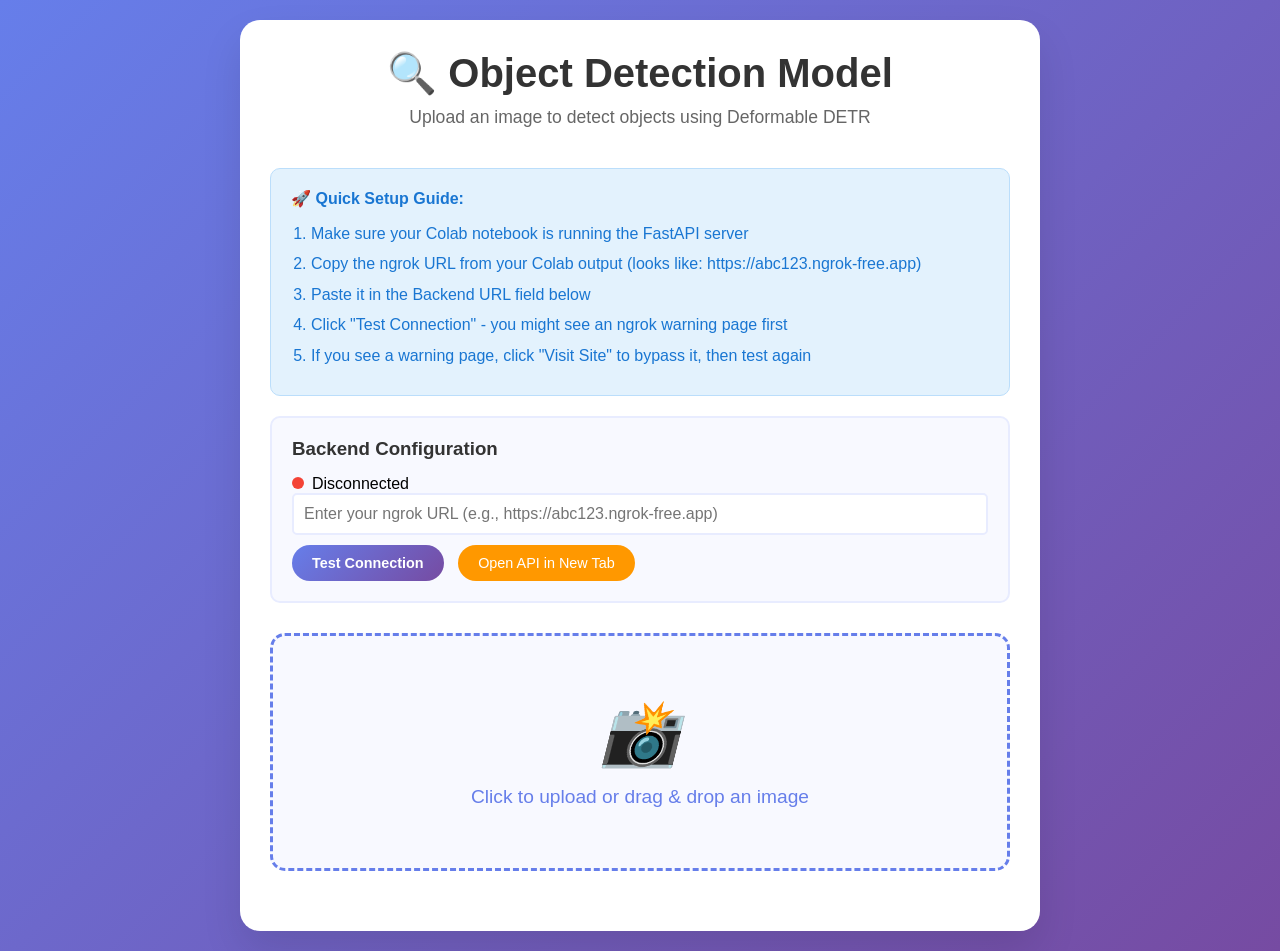
<file: test.html>
<!DOCTYPE html>
<html lang="en">
<head>
    <meta charset="UTF-8">
    <meta name="viewport" content="width=device-width, initial-scale=1.0">
    <title>Object Detection App</title>
    <style>
        /* All your existing CSS stays the same */
        * {
            margin: 0;
            padding: 0;
            box-sizing: border-box;
        }

        body {
            font-family: 'Segoe UI', Tahoma, Geneva, Verdana, sans-serif;
            background: linear-gradient(135deg, #667eea 0%, #764ba2 100%);
            min-height: 100vh;
            padding: 20px;
        }

        .container {
            max-width: 800px;
            margin: 0 auto;
            background: white;
            border-radius: 20px;
            padding: 30px;
            box-shadow: 0 20px 40px rgba(0,0,0,0.1);
        }

        header {
            text-align: center;
            margin-bottom: 40px;
        }

        header h1 {
            color: #333;
            margin-bottom: 10px;
            font-size: 2.5em;
        }

        header p {
            color: #666;
            font-size: 1.1em;
        }

        .upload-section {
            margin-bottom: 30px;
        }

        .upload-box {
            border: 3px dashed #667eea;
            border-radius: 15px;
            padding: 60px 20px;
            text-align: center;
            cursor: pointer;
            transition: all 0.3s ease;
            background: #f8f9ff;
        }

        .upload-box:hover {
            border-color: #764ba2;
            background: #f0f2ff;
            transform: translateY(-2px);
        }

        .upload-content {
            color: #667eea;
        }

        .upload-icon {
            font-size: 4em;
            display: block;
            margin-bottom: 15px;
        }

        .upload-content p {
            font-size: 1.2em;
            font-weight: 500;
        }

        .preview-section {
            text-align: center;
            margin-bottom: 30px;
        }

        .preview-section h3 {
            color: #333;
            margin-bottom: 20px;
        }

        #previewImage {
            max-width: 100%;
            max-height: 400px;
            border-radius: 10px;
            box-shadow: 0 10px 20px rgba(0,0,0,0.1);
            margin-bottom: 20px;
        }

        .predict-btn {
            background: linear-gradient(135deg, #667eea 0%, #764ba2 100%);
            color: white;
            border: none;
            padding: 15px 30px;
            border-radius: 25px;
            font-size: 1.1em;
            font-weight: 600;
            cursor: pointer;
            transition: transform 0.2s ease;
        }

        .predict-btn:hover {
            transform: translateY(-2px);
            box-shadow: 0 10px 20px rgba(102, 126, 234, 0.3);
        }

        .predict-btn:disabled {
            opacity: 0.6;
            cursor: not-allowed;
            transform: none;
        }

        .loading {
            text-align: center;
            padding: 40px;
        }

        .spinner {
            width: 50px;
            height: 50px;
            border: 4px solid #f3f3f3;
            border-top: 4px solid #667eea;
            border-radius: 50%;
            animation: spin 1s linear infinite;
            margin: 0 auto 20px;
        }

        @keyframes spin {
            0% { transform: rotate(0deg); }
            100% { transform: rotate(360deg); }
        }

        .results-section h3 {
            color: #333;
            margin-bottom: 20px;
            text-align: center;
        }

        .results-grid {
            display: grid;
            grid-template-columns: repeat(auto-fit, minmax(200px, 1fr));
            gap: 20px;
            margin-bottom: 30px;
        }

        .result-item {
            background: #f8f9ff;
            padding: 20px;
            border-radius: 10px;
            text-align: center;
            border: 2px solid #e8ecff;
        }

        .result-item h4 {
            color: #666;
            font-size: 0.9em;
            margin-bottom: 10px;
            text-transform: uppercase;
            letter-spacing: 1px;
        }

        .metric {
            font-size: 2em;
            font-weight: bold;
            color: #667eea;
            display: block;
        }

        .detections-list {
            background: #f8f9ff;
            border-radius: 10px;
            padding: 20px;
            margin-bottom: 20px;
            border: 2px solid #e8ecff;
        }

        .detections-list h4 {
            color: #333;
            margin-bottom: 15px;
            text-align: center;
        }

        .detection-item {
            display: flex;
            justify-content: space-between;
            align-items: center;
            padding: 10px;
            margin: 5px 0;
            background: white;
            border-radius: 8px;
            border-left: 4px solid #667eea;
        }

        .detection-info {
            display: flex;
            flex-direction: column;
        }

        .detection-label {
            font-weight: bold;
            color: #333;
        }

        .detection-details {
            font-size: 0.9em;
            color: #666;
        }

        .confidence-badge {
            padding: 4px 8px;
            border-radius: 12px;
            font-size: 0.8em;
            font-weight: bold;
            color: white;
        }

        .confidence-high { background-color: #4CAF50; }
        .confidence-medium { background-color: #FF9800; }
        .confidence-low { background-color: #f44336; }

        .legend {
            background: #e3f2fd;
            border-radius: 10px;
            padding: 15px;
            margin-bottom: 20px;
        }

        .legend h4 {
            color: #1976d2;
            margin-bottom: 10px;
            text-align: center;
        }

        .legend-items {
            display: flex;
            justify-content: center;
            gap: 20px;
            flex-wrap: wrap;
        }

        .legend-item {
            display: flex;
            align-items: center;
            font-size: 0.9em;
        }

        .legend-color {
            width: 16px;
            height: 16px;
            border-radius: 2px;
            margin-right: 6px;
        }

        #resultCanvas {
            max-width: 100vw;
            border-radius: 10px;
            box-shadow: 0 10px 20px rgba(0,0,0,0.1);
        }

        .config-section {
            margin-bottom: 30px;
            padding: 20px;
            background: #f8f9ff;
            border-radius: 10px;
            border: 2px solid #e8ecff;
        }

        .config-section h3 {
            color: #333;
            margin-bottom: 15px;
        }

        .config-input {
            width: 100%;
            padding: 10px;
            border: 2px solid #e8ecff;
            border-radius: 5px;
            font-size: 1em;
            margin-bottom: 10px;
        }

        .config-input:focus {
            outline: none;
            border-color: #667eea;
        }

        .status-indicator {
            display: inline-block;
            width: 12px;
            height: 12px;
            border-radius: 50%;
            margin-right: 8px;
        }

        .status-connected {
            background-color: #4CAF50;
        }

        .status-disconnected {
            background-color: #f44336;
        }

        .warning-box {
            background: #fff3cd;
            border: 1px solid #ffeaa7;
            border-radius: 10px;
            padding: 15px;
            margin-bottom: 20px;
        }

        .warning-box h4 {
            color: #856404;
            margin-bottom: 10px;
        }

        .warning-box p {
            color: #856404;
            font-size: 0.9em;
            line-height: 1.5;
        }

        .setup-steps {
            background: #e3f2fd;
            border: 1px solid #bbdefb;
            border-radius: 10px;
            padding: 20px;
            margin-bottom: 20px;
        }

        .setup-steps h4 {
            color: #1976d2;
            margin-bottom: 15px;
        }

        .setup-steps ol {
            color: #1976d2;
            padding-left: 20px;
        }

        .setup-steps li {
            margin-bottom: 8px;
            line-height: 1.4;
        }

        .bypass-btn {
            background: #ff9800;
            color: white;
            border: none;
            padding: 10px 20px;
            border-radius: 20px;
            font-size: 0.9em;
            cursor: pointer;
            margin-left: 10px;
        }

        @media (max-width: 768px) {
            .container {
                margin: 10px;
                padding: 20px;
            }
            
            header h1 {
                font-size: 2em;
            }
            
            .results-grid {
                grid-template-columns: 1fr;
            }
        }
    </style>
</head>
<body>
    <div class="container">
        <header>
            <h1>🔍 Object Detection Model</h1>
            <p>Upload an image to detect objects using Deformable DETR</p>
        </header>

        <div class="setup-steps">
            <h4>🚀 Quick Setup Guide:</h4>
            <ol>
                <li>Make sure your Colab notebook is running the FastAPI server</li>
                <li>Copy the ngrok URL from your Colab output (looks like: https://abc123.ngrok-free.app)</li>
                <li>Paste it in the Backend URL field below</li>
                <li>Click "Test Connection" - you might see an ngrok warning page first</li>
                <li>If you see a warning page, click "Visit Site" to bypass it, then test again</li>
            </ol>
        </div>

        <div class="config-section">
            <h3>Backend Configuration</h3>
            <p><span id="connectionStatus" class="status-indicator status-disconnected"></span><span id="statusText">Disconnected</span></p>
            <input type="text" id="backendUrl" class="config-input" placeholder="Enter your ngrok URL (e.g., https://abc123.ngrok-free.app)" value="">
            <button id="testConnection" class="predict-btn" style="font-size: 0.9em; padding: 10px 20px;">Test Connection</button>
            <button id="openInNewTab" class="bypass-btn" style="font-size: 0.9em; padding: 10px 20px;">Open API in New Tab</button>
            
            <div class="warning-box" id="ngrokWarning" style="display: none;">
                <h4>⚠️ Ngrok Warning Page Detected</h4>
                <p>It looks like ngrok is showing a warning page. This is normal for free accounts. Click the "Open API in New Tab" button above, then click "Visit Site" on the ngrok warning page. After that, come back and test the connection again.</p>
            </div>
        </div>

        <div class="upload-section">
            <div class="upload-box" id="uploadBox">
                <div class="upload-content">
                    <i class="upload-icon">📸</i>
                    <p>Click to upload or drag & drop an image</p>
                    <input type="file" id="imageInput" accept="image/*" hidden>
                </div>
            </div>
        </div>

        <div class="preview-section" id="previewSection" style="display: none;">
            <h3>Uploaded Image</h3>
            <img id="previewImage" alt="Preview">
            <button id="predictBtn" class="predict-btn">🚀 Run Detection</button>
        </div>

        <div class="loading" id="loading" style="display: none;">
            <div class="spinner"></div>
            <p>Processing image...</p>
        </div>

        <div class="results-section" id="resultsSection" style="display: none;">
            <h3>Detection Results</h3>
            <div class="results-grid">
                <div class="result-item">
                    <h4>Objects Detected</h4>
                    <span id="objectCount" class="metric">0</span>
                </div>
                <div class="result-item">
                    <h4>Max Confidence</h4>
                    <span id="confidence" class="metric">0%</span>
                </div>
                <div class="result-item">
                    <h4>Processing Time</h4>
                    <span id="processingTime" class="metric">0s</span>
                </div>
            </div>

            <div class="legend">
                <h4>🎨 Bounding Box Colors</h4>
                <div class="legend-items">
                    <div class="legend-item">
                        <div class="legend-color" style="background-color: #00ff00;"></div>
                        <span>High Confidence (80%+)</span>
                    </div>
                    <div class="legend-item">
                        <div class="legend-color" style="background-color: #ffaa00;"></div>
                        <span>Medium Confidence (60-80%)</span>
                    </div>
                    <div class="legend-item">
                        <div class="legend-color" style="background-color: #ff4444;"></div>
                        <span>Low Confidence (<60%)</span>
                    </div>
                </div>
            </div>

            <div class="detections-list" id="detectionsList">
                <h4>📋 Detailed Detections</h4>
                <div id="detectionsContainer"></div>
            </div>

            <canvas id="resultCanvas"></canvas>
        </div>
    </div>

    <script>
        class ObjectDetectionApp {
            constructor() {
                this.backendUrl = '';
                this.isConnected = false;
                this.initializeElements();
                this.attachEventListeners();
                this.loadSavedUrl();
            }

            initializeElements() {
                this.uploadBox = document.getElementById('uploadBox');
                this.imageInput = document.getElementById('imageInput');
                this.previewSection = document.getElementById('previewSection');
                this.previewImage = document.getElementById('previewImage');
                this.predictBtn = document.getElementById('predictBtn');
                this.loading = document.getElementById('loading');
                this.resultsSection = document.getElementById('resultsSection');
                this.objectCount = document.getElementById('objectCount');
                this.confidence = document.getElementById('confidence');
                this.processingTime = document.getElementById('processingTime');
                this.resultCanvas = document.getElementById('resultCanvas');
                this.detectionsContainer = document.getElementById('detectionsContainer');
                this.backendUrlInput = document.getElementById('backendUrl');
                this.testConnectionBtn = document.getElementById('testConnection');
                this.openInNewTabBtn = document.getElementById('openInNewTab');
                this.connectionStatus = document.getElementById('connectionStatus');
                this.statusText = document.getElementById('statusText');
                this.ngrokWarning = document.getElementById('ngrokWarning');
            }

            // Universal fetch method with ngrok headers
            async fetchWithNgrokHeaders(url, options = {}) {
                const defaultHeaders = {
                    'ngrok-skip-browser-warning': 'true',
                    'Accept': 'application/json',
                    'User-Agent': 'ObjectDetectionApp/1.0.0'
                };

                // Merge headers, preserving any existing ones
                const headers = {
                    ...defaultHeaders,
                    ...(options.headers || {})
                };

                return fetch(url, {
                    ...options,
                    headers
                });
            }

            attachEventListeners() {
                // Backend configuration
                this.testConnectionBtn.addEventListener('click', () => {
                    this.testConnection();
                });

                this.openInNewTabBtn.addEventListener('click', () => {
                    this.openInNewTab();
                });

                this.backendUrlInput.addEventListener('input', (e) => {
                    this.backendUrl = e.target.value.trim();
                    // Remove /health if user accidentally adds it
                    if (this.backendUrl.endsWith('/health')) {
                        this.backendUrl = this.backendUrl.replace('/health', '');
                        this.backendUrlInput.value = this.backendUrl;
                    }
                    localStorage.setItem('backendUrl', this.backendUrl);
                    this.updateConnectionStatus(false);
                });

                // Upload box click
                this.uploadBox.addEventListener('click', () => {
                    this.imageInput.click();
                });

                // File input change
                this.imageInput.addEventListener('change', (e) => {
                    this.handleFileSelect(e.target.files[0]);
                });

                // Drag and drop
                this.uploadBox.addEventListener('dragover', (e) => {
                    e.preventDefault();
                    this.uploadBox.style.borderColor = '#764ba2';
                });

                this.uploadBox.addEventListener('dragleave', (e) => {
                    e.preventDefault();
                    this.uploadBox.style.borderColor = '#667eea';
                });

                this.uploadBox.addEventListener('drop', (e) => {
                    e.preventDefault();
                    this.uploadBox.style.borderColor = '#667eea';
                    const file = e.dataTransfer.files[0];
                    if (file && file.type.startsWith('image/')) {
                        this.handleFileSelect(file);
                    }
                });

                // Predict button
                this.predictBtn.addEventListener('click', () => {
                    this.runPrediction();
                });
            }

            loadSavedUrl() {
                const saved = localStorage.getItem('backendUrl');
                if (saved) {
                    this.backendUrl = saved;
                    this.backendUrlInput.value = saved;
                }
            }

            openInNewTab() {
                if (!this.backendUrl) {
                    alert('Please enter a backend URL first');
                    return;
                }
                
                const url = this.backendUrl.endsWith('/') ? this.backendUrl + 'docs' : this.backendUrl + '/docs';
                window.open(url, '_blank');
            }

            async testConnection() {
                if (!this.backendUrl) {
                    alert('Please enter a backend URL first');
                    return;
                }

                this.testConnectionBtn.disabled = true;
                this.testConnectionBtn.textContent = 'Testing...';
                this.ngrokWarning.style.display = 'none';

                try {
                    const healthUrl = this.backendUrl.endsWith('/') ? 
                        this.backendUrl + 'health' : 
                        this.backendUrl + '/health';

                    console.log('Testing connection to:', healthUrl);

                    const controller = new AbortController();
                    const timeoutId = setTimeout(() => controller.abort(), 10000); // 10 second timeout

                    // Use the universal fetch method with ngrok headers
                    const response = await this.fetchWithNgrokHeaders(healthUrl, {
                        method: 'GET',
                        signal: controller.signal
                    });

                    clearTimeout(timeoutId);

                    console.log('Response status:', response.status);
                    console.log('Response headers:', [...response.headers.entries()]);

                    if (response.ok) {
                        const contentType = response.headers.get('content-type');
                        
                        if (contentType && contentType.includes('application/json')) {
                            const data = await response.json();
                            this.updateConnectionStatus(true);
                            alert(`✅ Connection successful!\n\nStatus: ${data.status}\nModel loaded: ${data.model_loaded}\nDevice: ${data.device || 'unknown'}\n${data.tunnel_active ? '🌍 Tunnel: Active' : '🔒 Tunnel: Not active'}`);
                        } else {
                            // Likely an HTML page (ngrok warning or similar)
                            const text = await response.text();
                            if (text.includes('ngrok') || text.includes('tunnel')) {
                                this.ngrokWarning.style.display = 'block';
                                alert('⚠️ Ngrok warning page detected!\n\nThis usually happens with free ngrok accounts. Please:\n1. Click "Open API in New Tab" button\n2. Click "Visit Site" on the ngrok warning page\n3. Come back and test connection again');
                            } else {
                                throw new Error('Received HTML instead of JSON - check if the URL is correct');
                            }
                        }
                    } else {
                        throw new Error(`HTTP ${response.status}: ${response.statusText}`);
                    }
                } catch (error) {
                    console.error('Connection error:', error);
                    this.updateConnectionStatus(false);
                    
                    let errorMessage = `❌ Connection failed: ${error.message}\n\nTroubleshooting checklist:\n`;
                    errorMessage += `✓ Colab notebook is running\n`;
                    errorMessage += `✓ FastAPI server is started\n`;
                    errorMessage += `✓ Ngrok tunnel is active\n`;
                    errorMessage += `✓ URL is correct (${this.backendUrl})\n\n`;
                    
                    if (error.name === 'AbortError') {
                        errorMessage += `The connection timed out. This might mean:\n`;
                        errorMessage += `• The server is not responding\n`;
                        errorMessage += `• The URL is incorrect\n`;
                        errorMessage += `• Network issues\n`;
                    } else if (error.message.includes('CORS')) {
                        errorMessage += `CORS error - this usually fixes itself after visiting the site once.`;
                    } else if (error.message.includes('Failed to fetch')) {
                        errorMessage += `Network error - check if the URL is accessible.`;
                    }
                    
                    alert(errorMessage);
                } finally {
                    this.testConnectionBtn.disabled = false;
                    this.testConnectionBtn.textContent = 'Test Connection';
                }
            }

            updateConnectionStatus(connected) {
                this.isConnected = connected;
                if (connected) {
                    this.connectionStatus.className = 'status-indicator status-connected';
                    this.statusText.textContent = 'Connected';
                    this.ngrokWarning.style.display = 'none';
                } else {
                    this.connectionStatus.className = 'status-indicator status-disconnected';
                    this.statusText.textContent = 'Disconnected';
                }
            }

            handleFileSelect(file) {
                if (!file || !file.type.startsWith('image/')) {
                    alert('Please select a valid image file');
                    return;
                }

                const reader = new FileReader();
                reader.onload = (e) => {
                    this.previewImage.src = e.target.result;
                    this.previewSection.style.display = 'block';
                    this.resultsSection.style.display = 'none';
                };
                reader.readAsDataURL(file);
                this.selectedFile = file;
            }

            async runPrediction() {
                if (!this.selectedFile) {
                    alert('Please select an image first');
                    return;
                }

                if (!this.backendUrl) {
                    alert('Please enter and test your backend URL first');
                    return;
                }

                if (!this.isConnected) {
                    alert('Please test the connection first to make sure the backend is accessible');
                    return;
                }

                this.showLoading(true);

                try {
                    const startTime = Date.now();
                    
                    // Prepare form data
                    const formData = new FormData();
                    formData.append('file', this.selectedFile);

                    const predictUrl = this.backendUrl.endsWith('/') ? 
                        this.backendUrl + 'predict' : 
                        this.backendUrl + '/predict';

                    console.log('Making prediction request to:', predictUrl);

                    // Use the universal fetch method with ngrok headers (no Content-Type for FormData)
                    const response = await this.fetchWithNgrokHeaders(predictUrl, {
                        method: 'POST',
                        body: formData,
                        headers: {
                            // Remove Content-Type header to let browser set it automatically for FormData
                            'ngrok-skip-browser-warning': 'true',
                            'User-Agent': 'ObjectDetectionApp/1.0.0'
                        }
                    });

                    if (!response.ok) {
                        const errorText = await response.text();
                        throw new Error(`HTTP ${response.status}: ${response.statusText}\n${errorText}`);
                    }

                    const result = await response.json();
                    const endTime = Date.now();
                    const processingTime = (endTime - startTime) / 1000;

                    console.log('Prediction result:', result);

                    this.displayResults(result, processingTime);
                    this.updateConnectionStatus(true);

                } catch (error) {
                    console.error('Prediction error:', error);
                    this.updateConnectionStatus(false);
                    alert(`❌ Prediction Error: ${error.message}\n\nThis might happen if:\n• The connection was lost\n• The server is overloaded\n• The image format is not supported\n\nTry testing the connection again.`);
                } finally {
                    this.showLoading(false);
                }
            }

            displayResults(result, processingTime) {
                // Update metrics
                this.objectCount.textContent = result.objects_detected || 0;
                this.confidence.textContent = `${Math.round((result.max_confidence || 0) * 100)}%`;
                this.processingTime.textContent = `${processingTime.toFixed(2)}s`;

                // Display detailed detections list
                this.displayDetectionsList(result.detections || []);

                // Draw bounding boxes on canvas
                this.drawBoundingBoxes(result.detections || []);

                this.resultsSection.style.display = 'block';
            }

            displayDetectionsList(detections) {
                this.detectionsContainer.innerHTML = '';

                if (detections.length === 0) {
                    this.detectionsContainer.innerHTML = '<p style="text-align: center; color: #666;">No objects detected</p>';
                    return;
                }

                // Sort detections by confidence (highest first)
                const sortedDetections = [...detections].sort((a, b) => b.confidence - a.confidence);

                sortedDetections.forEach((detection, index) => {
                    const { bbox, confidence, label_id } = detection;
                    const [x, y, width, height] = bbox;

                    // Get confidence level class
                    let confidenceClass = 'confidence-low';
                    if (confidence > 0.8) confidenceClass = 'confidence-high';
                    else if (confidence > 0.6) confidenceClass = 'confidence-medium';

                    // Create detection item
                    const detectionItem = document.createElement('div');
                    detectionItem.className = 'detection-item';

                    const labelName = this.getLabelName(label_id);
                    
                    detectionItem.innerHTML = `
                        <div class="detection-info">
                            <div class="detection-label">#${index + 1} - ${labelName}</div>
                            <div class="detection-details">
                                Position: (${Math.round(x)}, ${Math.round(y)}) | 
                                Size: ${Math.round(width)} × ${Math.round(height)}px
                            </div>
                        </div>
                        <div class="confidence-badge ${confidenceClass}">
                            ${Math.round(confidence * 100)}%
                        </div>
                    `;

                    this.detectionsContainer.appendChild(detectionItem);
                });
            }

            getLabelName(label_id) {
                // Map label IDs to meaningful names (customize based on your model)
                const labelMap = {
                    0: 'Object',
                    1: 'Person', 
                    2: 'Vehicle',
                    3: 'Animal',
                    4: 'Building',
                    5: 'Plant',
                    // Add more mappings based on your specific model's classes
                };
                
                return labelMap[label_id] || `Class ${label_id}`;
            }

            drawBoundingBoxes(detections) {
                const canvas = this.resultCanvas;
                const ctx = canvas.getContext('2d');
                const img = this.previewImage;

                // Set canvas size to match image display size for better visibility
                const displayWidth = Math.min(img.naturalWidth, 800);
                const displayHeight = (img.naturalHeight * displayWidth) / img.naturalWidth;
                
                canvas.width = displayWidth;
                canvas.height = displayHeight;
                canvas.style.maxWidth = '100%';

                // Calculate scaling factors
                const scaleX = displayWidth / img.naturalWidth;
                const scaleY = displayHeight / img.naturalHeight;

                // Draw the original image scaled
                ctx.drawImage(img, 0, 0, displayWidth, displayHeight);

                // Define colors for different confidence levels
                const getBoxColor = (confidence) => {
                    if (confidence > 0.8) return '#00ff00'; // High confidence - Green
                    if (confidence > 0.6) return '#ffaa00'; // Medium confidence - Orange  
                    return '#ff4444'; // Low confidence - Red
                };

                // Define better label names (you can customize these based on your model)
                const getLabelName = (label_id, confidence) => {
                    // Map label IDs to meaningful names
                    const labelMap = {
                        0: 'Object',
                        1: 'Person',
                        2: 'Vehicle',
                        3: 'Animal',
                        // Add more mappings based on your model's classes
                    };
                    
                    const labelName = labelMap[label_id] || `Class ${label_id}`;
                    return `${labelName}`;
                };

                // Sort detections by confidence (highest first) for better layering
                const sortedDetections = [...detections].sort((a, b) => b.confidence - a.confidence);

                // Draw bounding boxes with improved styling
                sortedDetections.forEach((detection, index) => {
                    const { bbox, confidence, label_id } = detection;
                    const [x, y, width, height] = bbox;

                    // Scale coordinates
                    const scaledX = x * scaleX;
                    const scaledY = y * scaleY;
                    const scaledWidth = width * scaleX;
                    const scaledHeight = height * scaleY;

                    // Get colors and labels
                    const boxColor = getBoxColor(confidence);
                    const labelName = getLabelName(label_id, confidence);
                    const labelText = `${labelName} (${Math.round(confidence * 100)}%)`;

                    // Draw bounding box with rounded corners effect
                    ctx.strokeStyle = boxColor;
                    ctx.lineWidth = 3;
                    ctx.setLineDash([]);
                    ctx.strokeRect(scaledX, scaledY, scaledWidth, scaledHeight);

                    // Add a subtle inner border for better visibility
                    ctx.strokeStyle = 'rgba(255, 255, 255, 0.8)';
                    ctx.lineWidth = 1;
                    ctx.strokeRect(scaledX + 1, scaledY + 1, scaledWidth - 2, scaledHeight - 2);

                    // Calculate text metrics for better label positioning
                    ctx.font = 'bold 14px Arial';
                    const textMetrics = ctx.measureText(labelText);
                    const textWidth = textMetrics.width + 12;
                    const textHeight = 20;

                    // Position label above the box, but inside if there's no room
                    let labelX = scaledX;
                    let labelY = scaledY - textHeight;
                    
                    // If label would go above canvas, put it inside the box
                    if (labelY < 0) {
                        labelY = scaledY + textHeight;
                    }
                    
                    // If label would go outside canvas width, adjust
                    if (labelX + textWidth > displayWidth) {
                        labelX = displayWidth - textWidth;
                    }

                    // Draw label background with gradient effect
                    const gradient = ctx.createLinearGradient(labelX, labelY - textHeight, labelX, labelY);
                    gradient.addColorStop(0, boxColor);
                    gradient.addColorStop(1, boxColor + '99'); // Add transparency
                    
                    ctx.fillStyle = gradient;
                    ctx.fillRect(labelX, labelY - textHeight, textWidth, textHeight);

                    // Draw label border
                    ctx.strokeStyle = boxColor;
                    ctx.lineWidth = 2;
                    ctx.strokeRect(labelX, labelY - textHeight, textWidth, textHeight);

                    // Draw label text
                    ctx.fillStyle = 'white';
                    ctx.font = 'bold 14px Arial';
                    ctx.textAlign = 'left';
                    ctx.textBaseline = 'middle';
                    
                    // Add text shadow for better readability
                    ctx.shadowColor = 'rgba(0, 0, 0, 0.5)';
                    ctx.shadowOffsetX = 1;
                    ctx.shadowOffsetY = 1;
                    ctx.shadowBlur = 2;
                    
                    ctx.fillText(labelText, labelX + 6, labelY - textHeight/2);
                    
                    // Reset shadow
                    ctx.shadowColor = 'transparent';
                    ctx.shadowOffsetX = 0;
                    ctx.shadowOffsetY = 0;
                    ctx.shadowBlur = 0;

                    // Add detection number for reference
                    if (sortedDetections.length > 1) {
                        const numberSize = 16;
                        const numberX = scaledX + scaledWidth - numberSize - 2;
                        const numberY = scaledY + 2;

                        // Number background
                        ctx.fillStyle = 'rgba(0, 0, 0, 0.7)';
                        ctx.fillRect(numberX, numberY, numberSize, numberSize);

                        // Number text
                        ctx.fillStyle = 'white';
                        ctx.font = 'bold 12px Arial';
                        ctx.textAlign = 'center';
                        ctx.fillText((index + 1).toString(), numberX + numberSize/2, numberY + numberSize/2 + 1);
                    }
                });

                // Reset text alignment
                ctx.textAlign = 'left';
            }

            showLoading(show) {
                this.loading.style.display = show ? 'block' : 'none';
                this.predictBtn.disabled = show;
            }
        }

        // Initialize the app when DOM is loaded
        document.addEventListener('DOMContentLoaded', () => {
            new ObjectDetectionApp();
        });
    </script>
</body>
</html>
</file>
